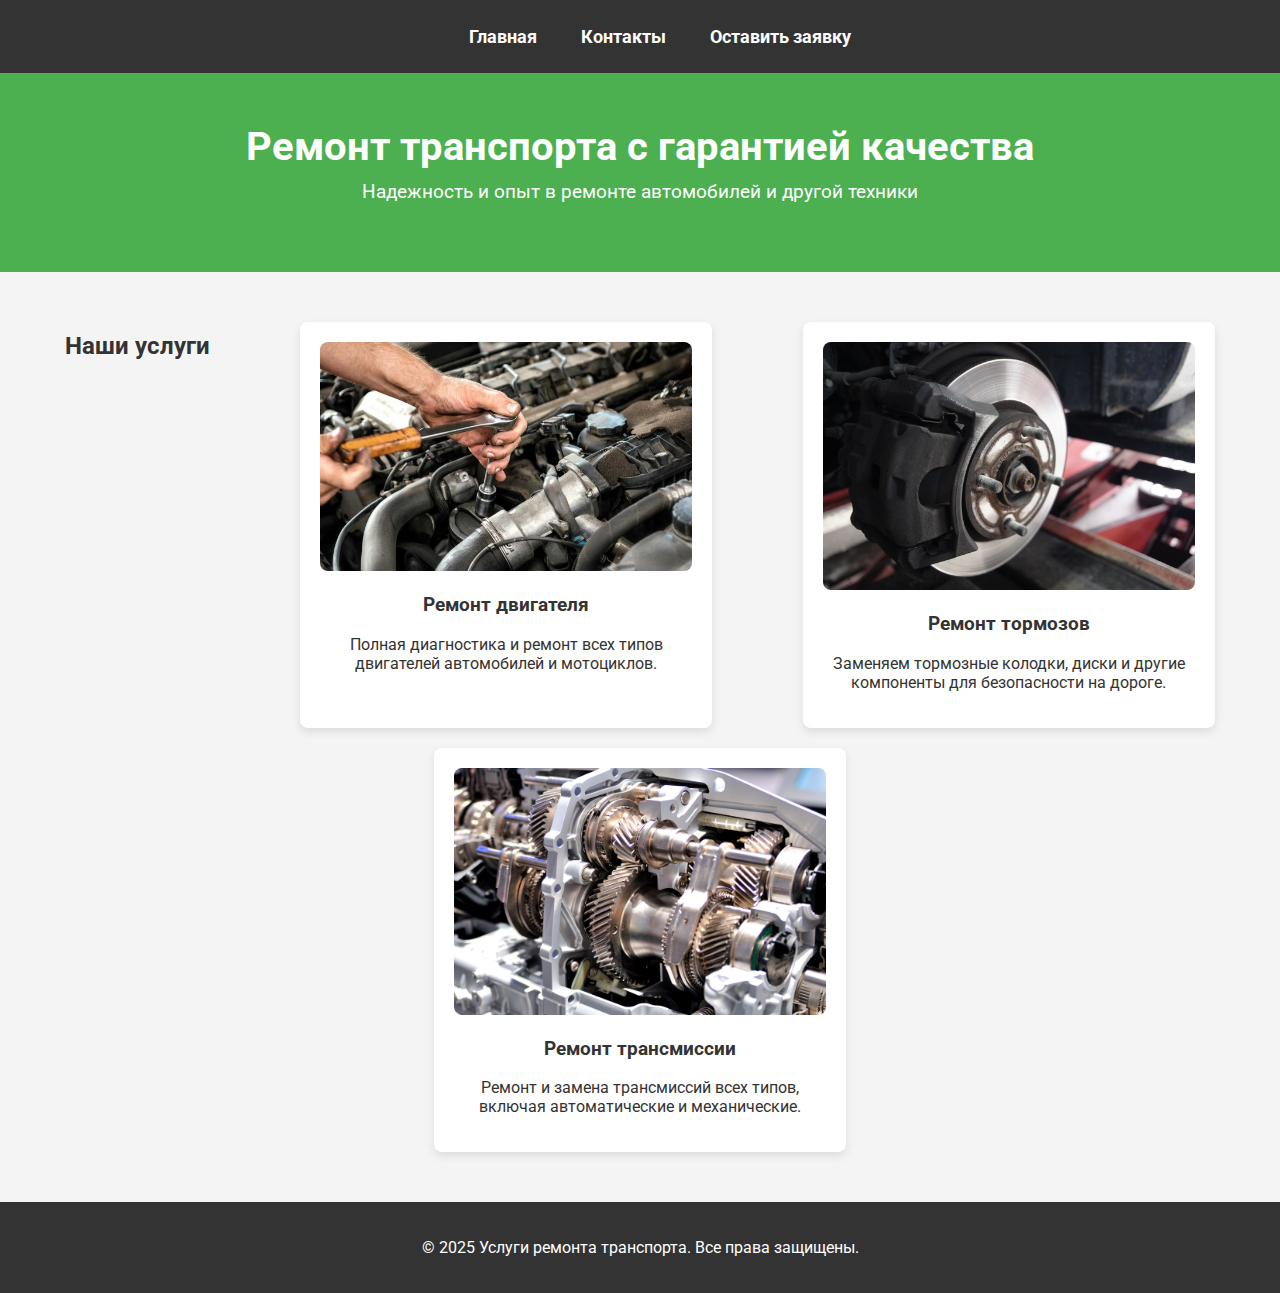
<file: index.html>
<!DOCTYPE html>
<html lang="ru">
<head>
  <meta charset="UTF-8">
  <title>Услуги ремонта транспорта</title>
  <link rel="stylesheet" href="styles.css">
  <link href="https://fonts.googleapis.com/css2?family=Roboto:wght@400;700&display=swap" rel="stylesheet">
</head>
<body>
  <nav>
    <ul>
      <li><a href="index.html">Главная</a></li>
      <li><a href="contact.html">Контакты</a></li>
      <li><a href="application.html">Оставить заявку</a></li>
    </ul>
  </nav>

  <header>
    <h1>Ремонт транспорта с гарантией качества</h1>
    <p>Надежность и опыт в ремонте автомобилей и другой техники</p>
  </header>

  <section class="services">
    <h2>Наши услуги</h2>
    <div class="service-card">
      <img src="engine-repair.jpg" alt="Ремонт двигателя">
      <h3>Ремонт двигателя</h3>
      <p>Полная диагностика и ремонт всех типов двигателей автомобилей и мотоциклов.</p>
    </div>
    <div class="service-card">
      <img src="brake-repair.jpg" alt="Ремонт тормозов">
      <h3>Ремонт тормозов</h3>
      <p>Заменяем тормозные колодки, диски и другие компоненты для безопасности на дороге.</p>
    </div>
    <div class="service-card">
      <img src="transmission-repair.jpg" alt="Ремонт трансмиссии">
      <h3>Ремонт трансмиссии</h3>
      <p>Ремонт и замена трансмиссий всех типов, включая автоматические и механические.</p>
    </div>
  </section>

  <footer>
    <p>&copy; 2025 Услуги ремонта транспорта. Все права защищены.</p>
  </footer>
</body>
</html>
</file>
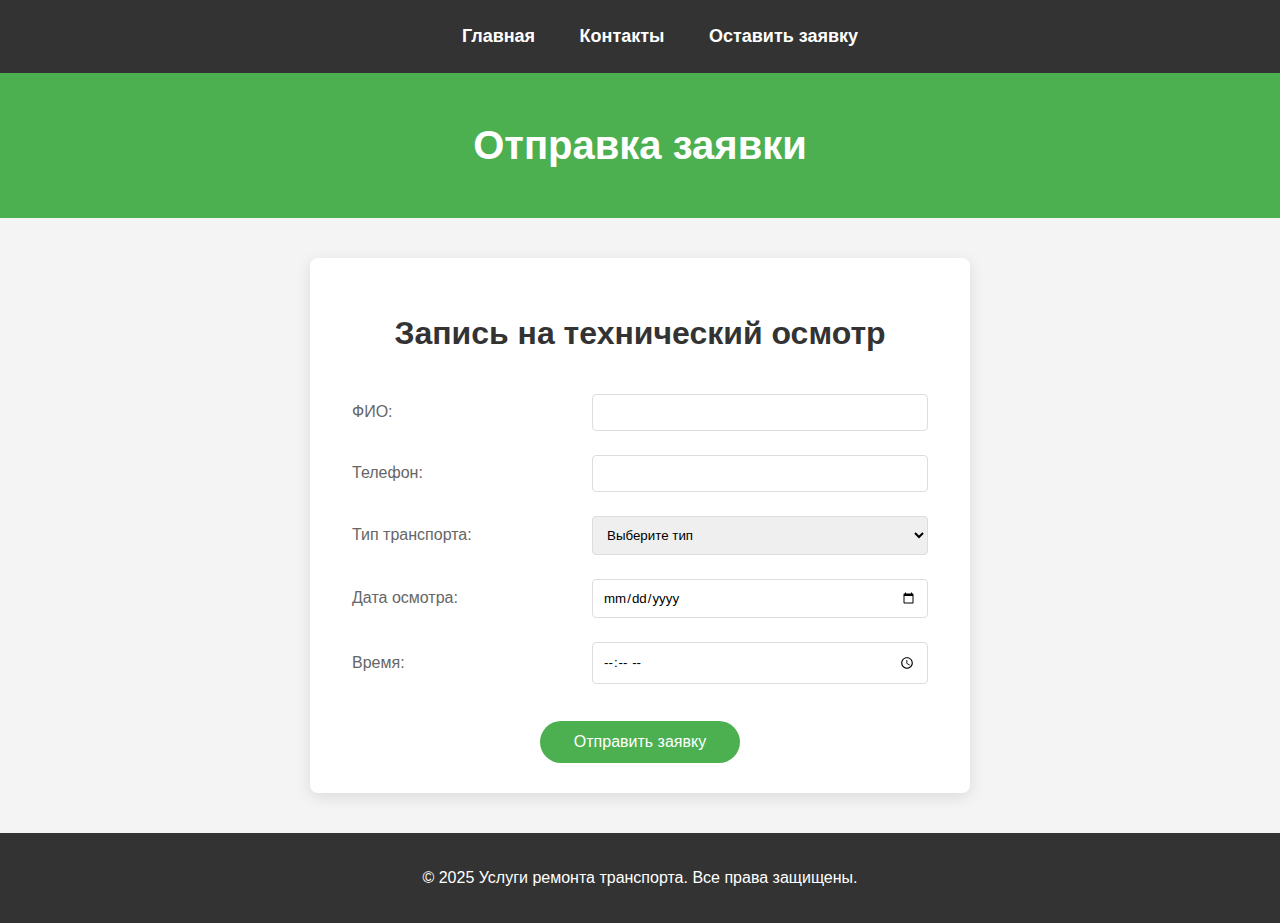
<file: application.html>
<!DOCTYPE html>
<html lang="ru">
<head>
  <meta charset="UTF-8">
  <title>Контакты</title>
  <link rel="stylesheet" href="styles.css">
</head>
<body>
  <nav>
    <ul>
      <li><a href="index.html">Главная</a></li>
      <li><a href="contact.html">Контакты</a></li>
      <li><a href="application.html">Оставить заявку</a></li>
    </ul>
  </nav>

  <header>
    <h1>Отправка заявки</h1>
  </header>

  <section class="inspection-form">
    <h2>Запись на технический осмотр</h2>
    <form action="#" method="POST">
      <table>
        <tr>
          <th><label for="name">ФИО:</label></th>
          <td><input type="text" id="name" name="name" required></td>
        </tr>
        <tr>
          <th><label for="phone">Телефон:</label></th>
          <td><input type="tel" id="phone" name="phone" pattern="[+]{1}[0-9]{11}" required></td>
        </tr>
        <tr>
          <th><label for="vehicle">Тип транспорта:</label></th>
          <td>
            <select id="vehicle" name="vehicle" required>
              <option value="">Выберите тип</option>
              <option value="car">Легковой автомобиль</option>
              <option value="truck">Грузовой автомобиль</option>
              <option value="motorcycle">Мотоцикл</option>
            </select>
          </td>
        </tr>
        <tr>
          <th><label for="date">Дата осмотра:</label></th>
          <td><input type="date" id="date" name="date" required></td>
        </tr>
        <tr>
          <th><label for="time">Время:</label></th>
          <td><input type="time" id="time" name="time" required></td>
        </tr>
      </table>
      <button type="submit" class="submit-btn">Отправить заявку</button>
    </form>
  </section>

  <footer>
    <p>&copy; 2025 Услуги ремонта транспорта. Все права защищены.</p>
  </footer>
</body>
</html>
</file>
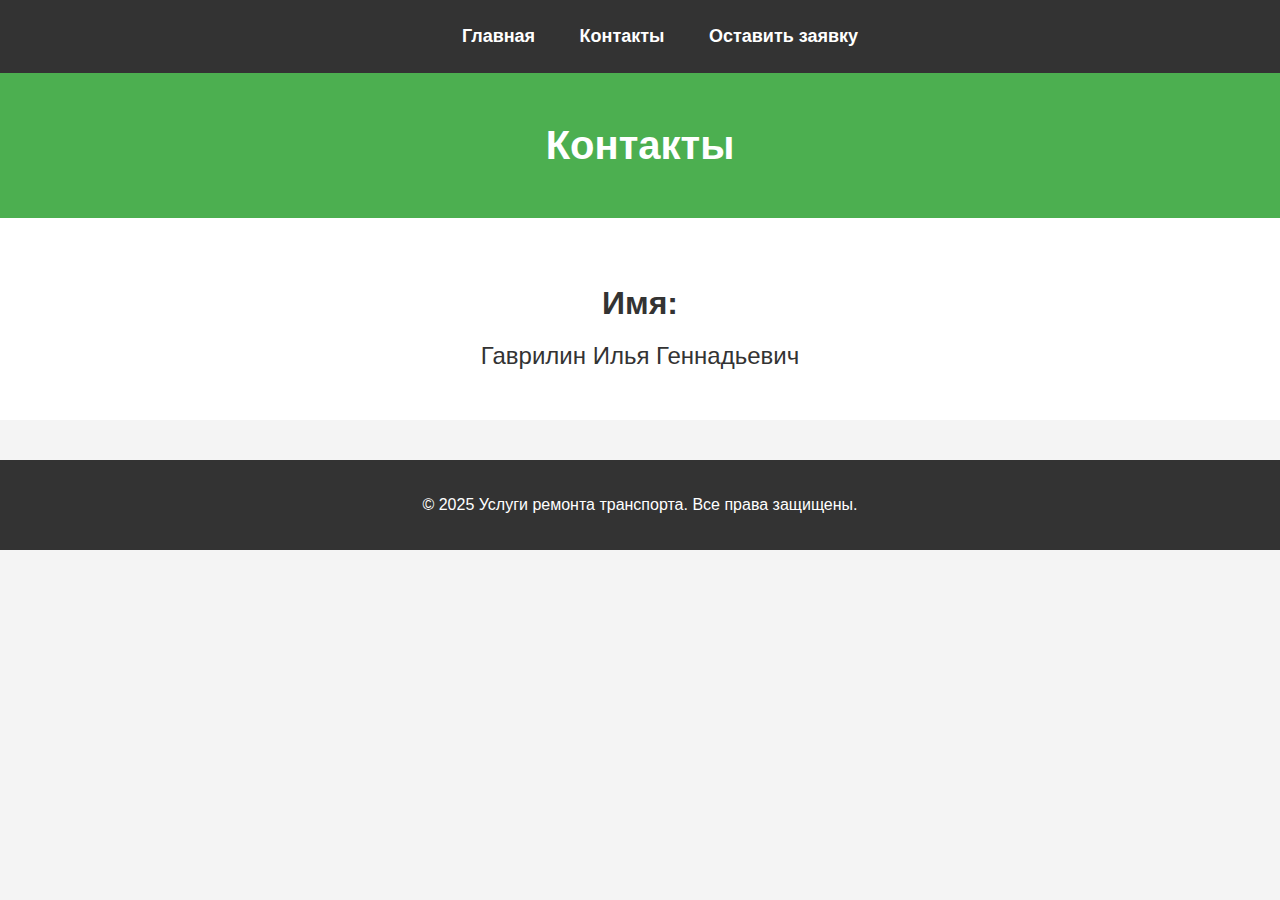
<file: contact.html>
<!DOCTYPE html>
<html lang="ru">
<head>
  <meta charset="UTF-8">
  <title>Контакты</title>
  <link rel="stylesheet" href="styles.css">
</head>
<body>
  <nav>
    <ul>
      <li><a href="index.html">Главная</a></li>
      <li><a href="contact.html">Контакты</a></li>
      <li><a href="application.html">Оставить заявку</a></li>
    </ul>
  </nav>

  <header>
    <h1>Контакты</h1>
  </header>

  <section class="contact-form">
    <h2>Имя:</h2>
    <p>Гаврилин Илья Геннадьевич</p>
  </section>

  <footer>
    <p>&copy; 2025 Услуги ремонта транспорта. Все права защищены.</p>
  </footer>
</body>
</html>
</file>
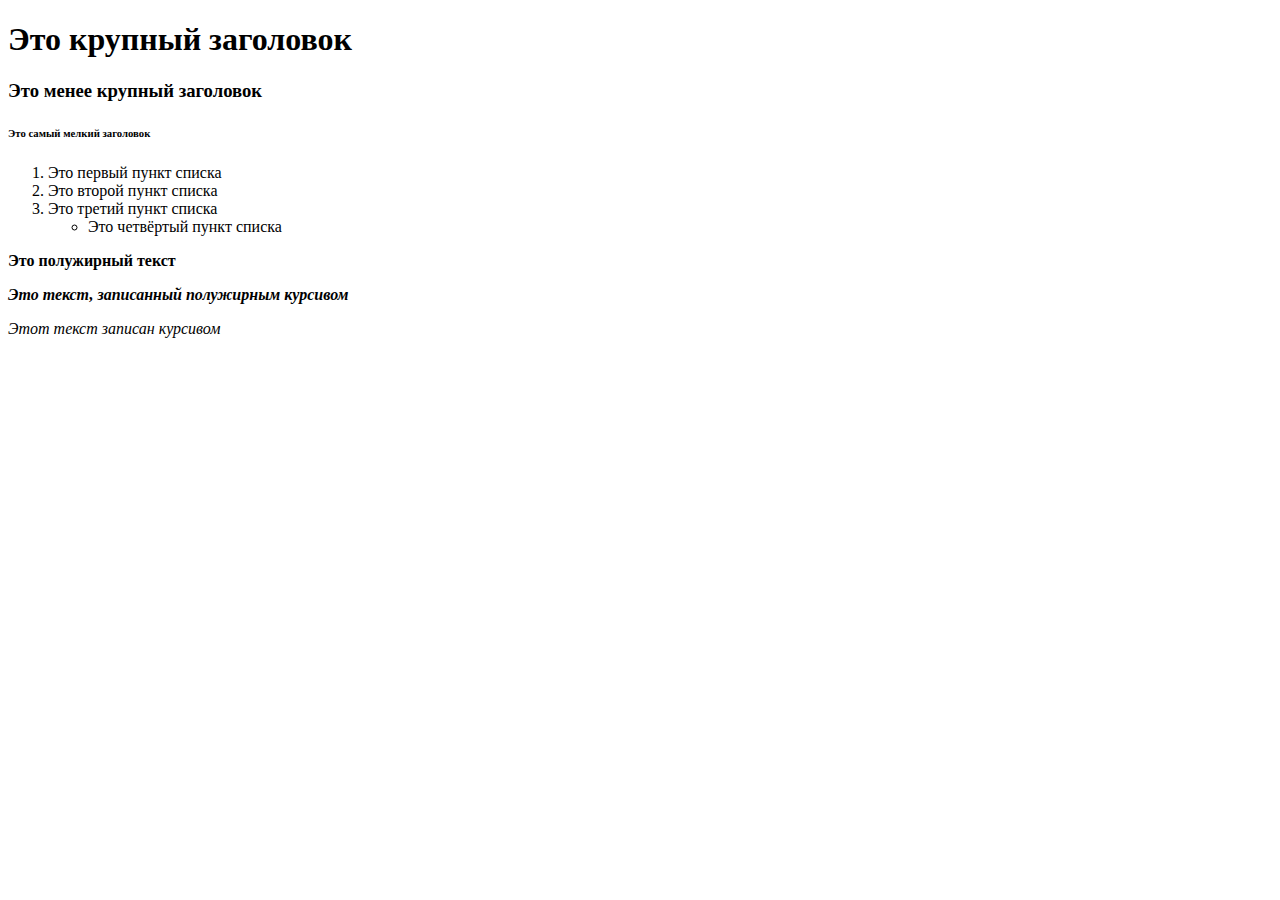
<file: task1.html>
<!DOCTYPE html>
<html lang="ru">
<head>
  <meta charset="UTF-8">
  <title>Задание №1</title>
</head>
<body>
  <h1>Это крупный заголовок</h1>
  <h3>Это менее крупный заголовок</h3>
  <h6>Это самый мелкий заголовок</h6>

  <ol>
    <li>Это первый пункт списка</li>
    <li>Это второй пункт списка</li>
    <li>Это третий пункт списка</li>
    <ul>
      <li>Это четвёртый пункт списка</li>
    </ul>
  </ol>

  <p><strong>Это полужирный текст</strong></p>
  <p><strong><em>Это текст, записанный полужирным курсивом</em></strong></p>
  <p><em>Этот текст записан курсивом</em></p>
</body>
</html>
</file>
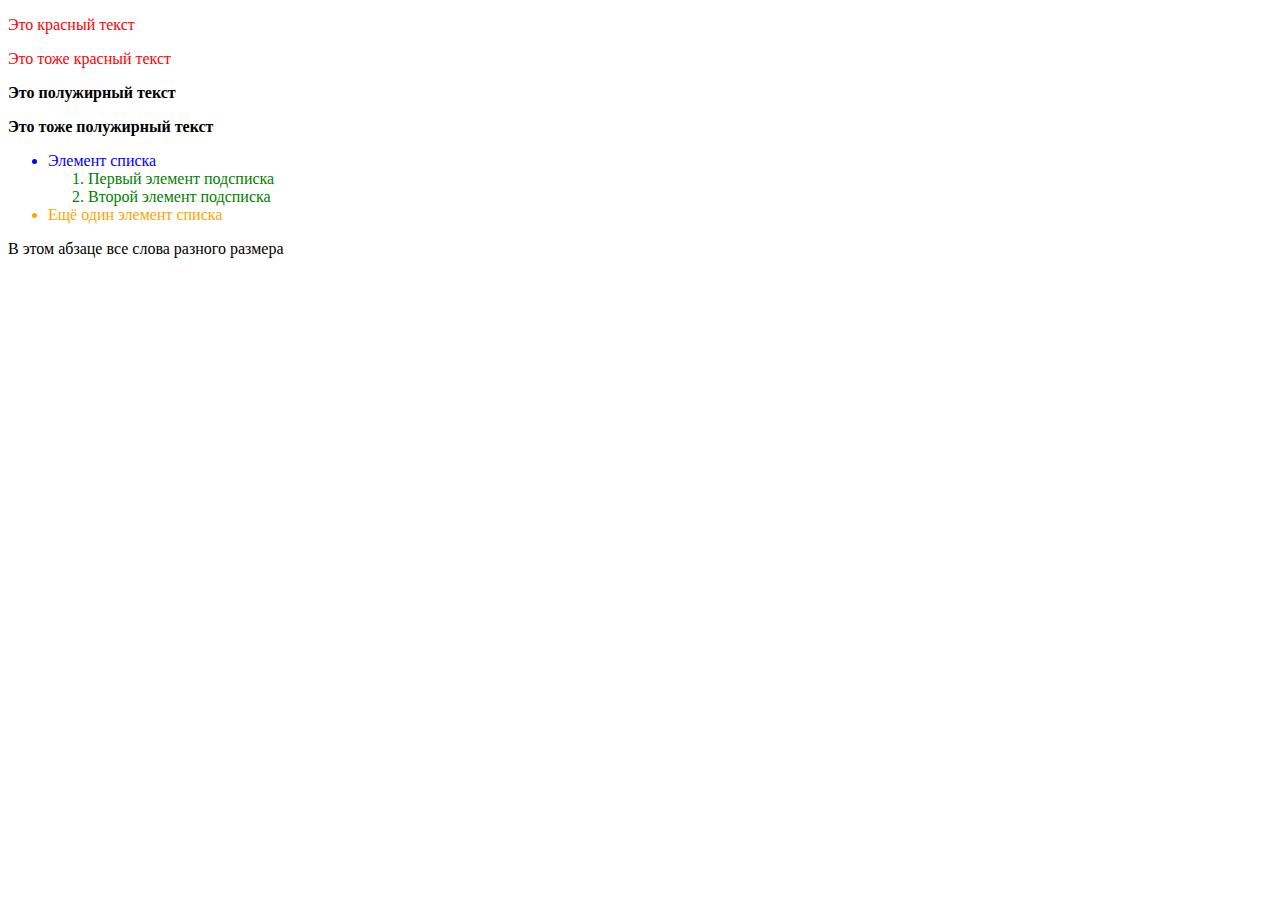
<file: task2.html>
<!DOCTYPE html>
<html lang="ru">
<head>
  <meta charset="UTF-8">
  <title>Задание №2</title>
  <link rel="stylesheet" href="task2.css">
</head>
<body>
  <p class="red-text">Это красный текст</p>
  <p class="red-text">Это тоже красный текст</p>
  <p class="bold-text">Это полужирный текст</p>
  <p class="bold-text">Это тоже полужирный текст</p>

  <ul class="colored-list">
    <li>Элемент списка
      <ol>
        <li>Первый элемент подсписка</li>
        <li>Второй элемент подсписка</li>
      </ol>
    </li>
    <li>Ещё один элемент списка</li>
  </ul>

  <p class="varying-sizes">
    В этом абзаце все слова разного размера
  </p>
</body>
</html>
</file>
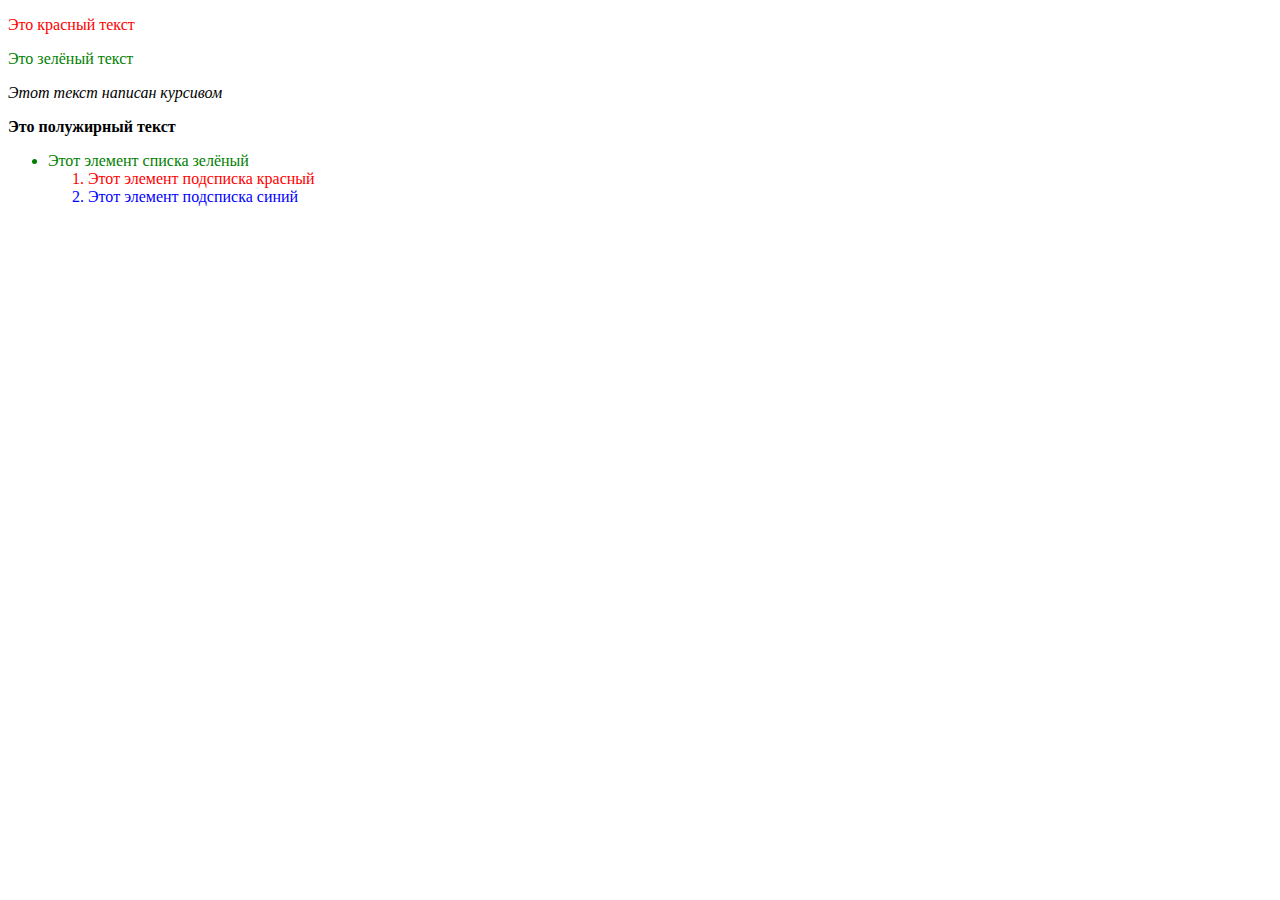
<file: task3.html>
<!DOCTYPE html>
<html lang="ru">
<head>
  <meta charset="UTF-8">
  <title>Задание №3*</title>
  <link rel="stylesheet" href="task3.css">
</head>
<body>
  <p class="red-text">Это красный текст</p>
  <p class="green-text">Это зелёный текст</p>
  <p class="italic-text">Этот текст написан курсивом</p>
  <p class="bold-text">Это полужирный текст</p>

  <ul>
    <li class="green-text">Этот элемент списка зелёный
      <ol>
        <li class="red-text">Этот элемент подсписка красный</li>
        <li class="blue-text">Этот элемент подсписка синий</li>
      </ol>
    </li>
  </ul>
</body>
</html>
</file>
<file: styles.css>
/* Основной стиль */
body {
    font-family: 'Roboto', sans-serif;
    background: #f4f4f4;
    color: #333;
    margin: 0;
    padding: 0;
  }
  
  /* Навигация */
  nav {
    background-color: #333;
    padding: 10px 0;
  }
  
  nav ul {
    list-style-type: none;
    text-align: center;
  }
  
  nav ul li {
    display: inline-block;
    margin: 0 20px;
  }
  
  nav ul li a {
    color: white;
    text-decoration: none;
    font-weight: bold;
    font-size: 18px;
    transition: color 0.3s ease;
  }
  
  nav ul li a:hover {
    color: #4CAF50;
  }
  
  /* Заголовки */
  header {
    text-align: center;
    background-color: #4CAF50;
    color: white;
    padding: 50px 0;
  }
  
  header h1 {
    font-size: 2.5em;
    margin: 0;
  }
  
  header p {
    font-size: 1.2em;
    margin-top: 10px;
  }
  
  /* Секция услуг */
  .services {
    display: flex;
    justify-content: space-around;
    flex-wrap: wrap;
    margin: 40px 0;
    padding: 0 20px;
  }
  
  .service-card {
    background-color: #fff;
    width: 30%;
    margin: 10px 0;
    text-align: center;
    padding: 20px;
    border-radius: 8px;
    box-shadow: 0 4px 10px rgba(0, 0, 0, 0.1);
    transition: transform 0.3s ease;
  }
  
  .service-card img {
    width: 100%;
    border-radius: 8px;
  }
  
  .service-card:hover {
    transform: translateY(-10px);
  }
  
  /* Форма техосмотра */
  .inspection-form {
    max-width: 600px;
    margin: 40px auto;
    padding: 30px;
    background-color: #fff;
    border-radius: 8px;
    box-shadow: 0 4px 15px rgba(0, 0, 0, 0.1);
  }
  
  .inspection-form h2 {
    text-align: center;
    color: #333;
    margin-bottom: 30px;
    font-size: 2em;
  }
  
  .inspection-form table {
    width: 100%;
    border-collapse: collapse;
    margin-bottom: 20px;
  }
  
  .inspection-form th, 
  .inspection-form td {
    padding: 12px;
    text-align: left;
  }
  
  .inspection-form th {
    width: 40%;
    font-weight: 500;
    color: #666;
  }
  
  .inspection-form input,
  .inspection-form select {
    width: 100%;
    padding: 10px;
    border: 1px solid #ddd;
    border-radius: 4px;
    box-sizing: border-box;
    font-family: 'Roboto', sans-serif;
    transition: border-color 0.3s ease;
  }
  
  .inspection-form input:focus,
  .inspection-form select:focus {
    border-color: #4CAF50;
    outline: none;
  }
  
  .submit-btn {
    display: block;
    width: 200px;
    margin: 25px auto 0;
    padding: 12px 25px;
    background-color: #4CAF50;
    color: white;
    border: none;
    border-radius: 25px;
    cursor: pointer;
    font-size: 16px;
    font-weight: 500;
    transition: all 0.3s ease;
  }
  
  .submit-btn:hover {
    background-color: #45a049;
    transform: translateY(-2px);
    box-shadow: 0 3px 8px rgba(0, 0, 0, 0.2);
  }
  
  /* Секция контактов */
  .contact-form {
    background-color: #fff;
    padding: 40px 20px;
    text-align: center;
  }
  
  .contact-form h2 {
    font-size: 2em;
    margin-bottom: 20px;
  }
  
  .contact-form p {
    font-size: 1.5em;
    margin: 10px 0;
  }
  
  /* Футер */
  footer {
    text-align: center;
    background-color: #333;
    color: white;
    padding: 20px 0;
    margin-top: 40px;
  }
  
  /* Адаптивность для мобильных */
  @media (max-width: 768px) {
    .service-card {
      width: 90%;
      margin: 15px auto;
    }
    
    .inspection-form {
      width: 90%;
      padding: 20px;
    }
    
    .inspection-form table {
      display: block;
      overflow-x: auto;
    }
  }
</file>
<file: task2.css>
.red-text {
  color: red;
}

.bold-text {
  font-weight: bold;
}

.colored-list > li {
  color: blue;
}

.colored-list > li > ol > li {
  color: green;
}

.colored-list > li:last-child {
  color: orange;
}

.varying-sizes span:nth-child(1) {
  font-size: 12px;
}

.varying-sizes span:nth-child(2) {
  font-size: 16px;
}

.varying-sizes span:nth-child(3) {
  font-size: 20px;
}

.varying-sizes span:nth-child(4) {
  font-size: 24px;
}

.varying-sizes span:nth-child(5) {
  font-size: 28px;
}
</file>
<file: task3.css>
.red-text {
  color: red;
}

.green-text {
  color: green;
}

.blue-text {
  color: blue;
}

.italic-text {
  font-style: italic;
}

.bold-text {
  font-weight: bold;
}
</file>
